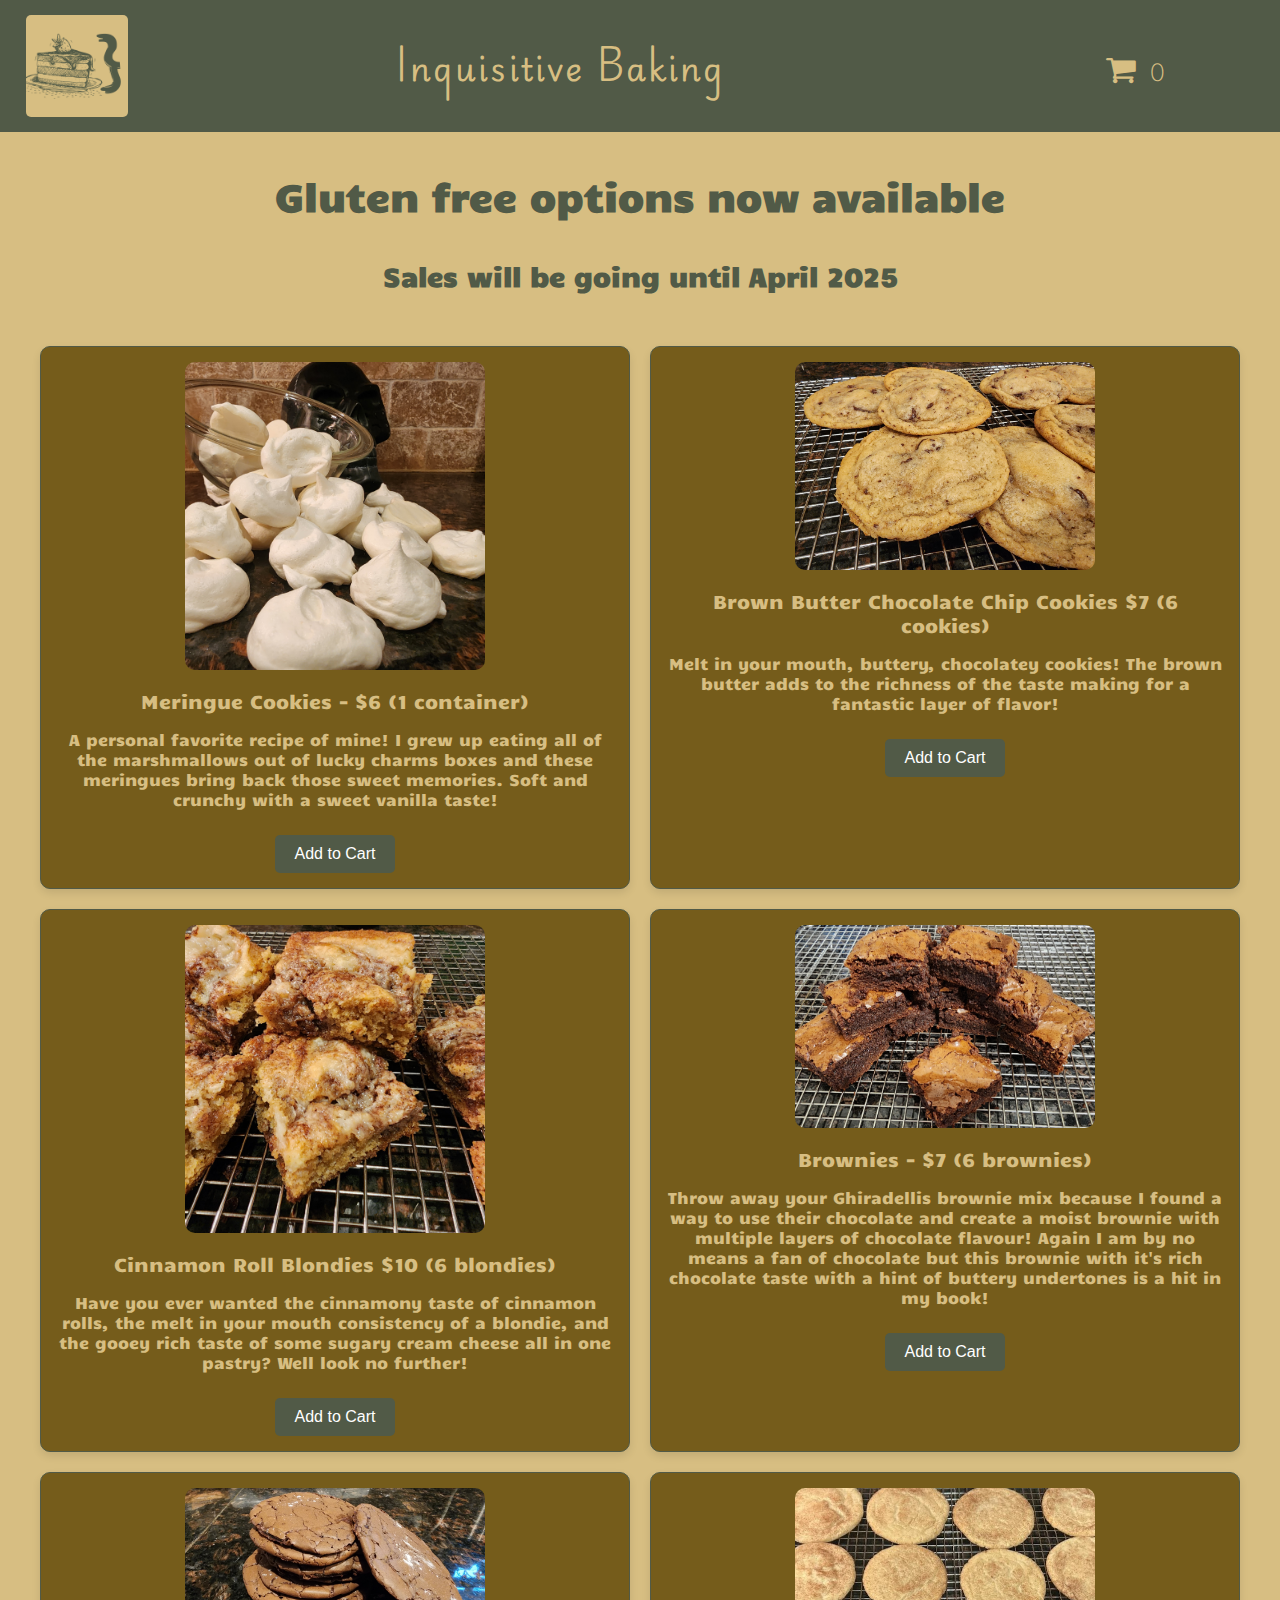
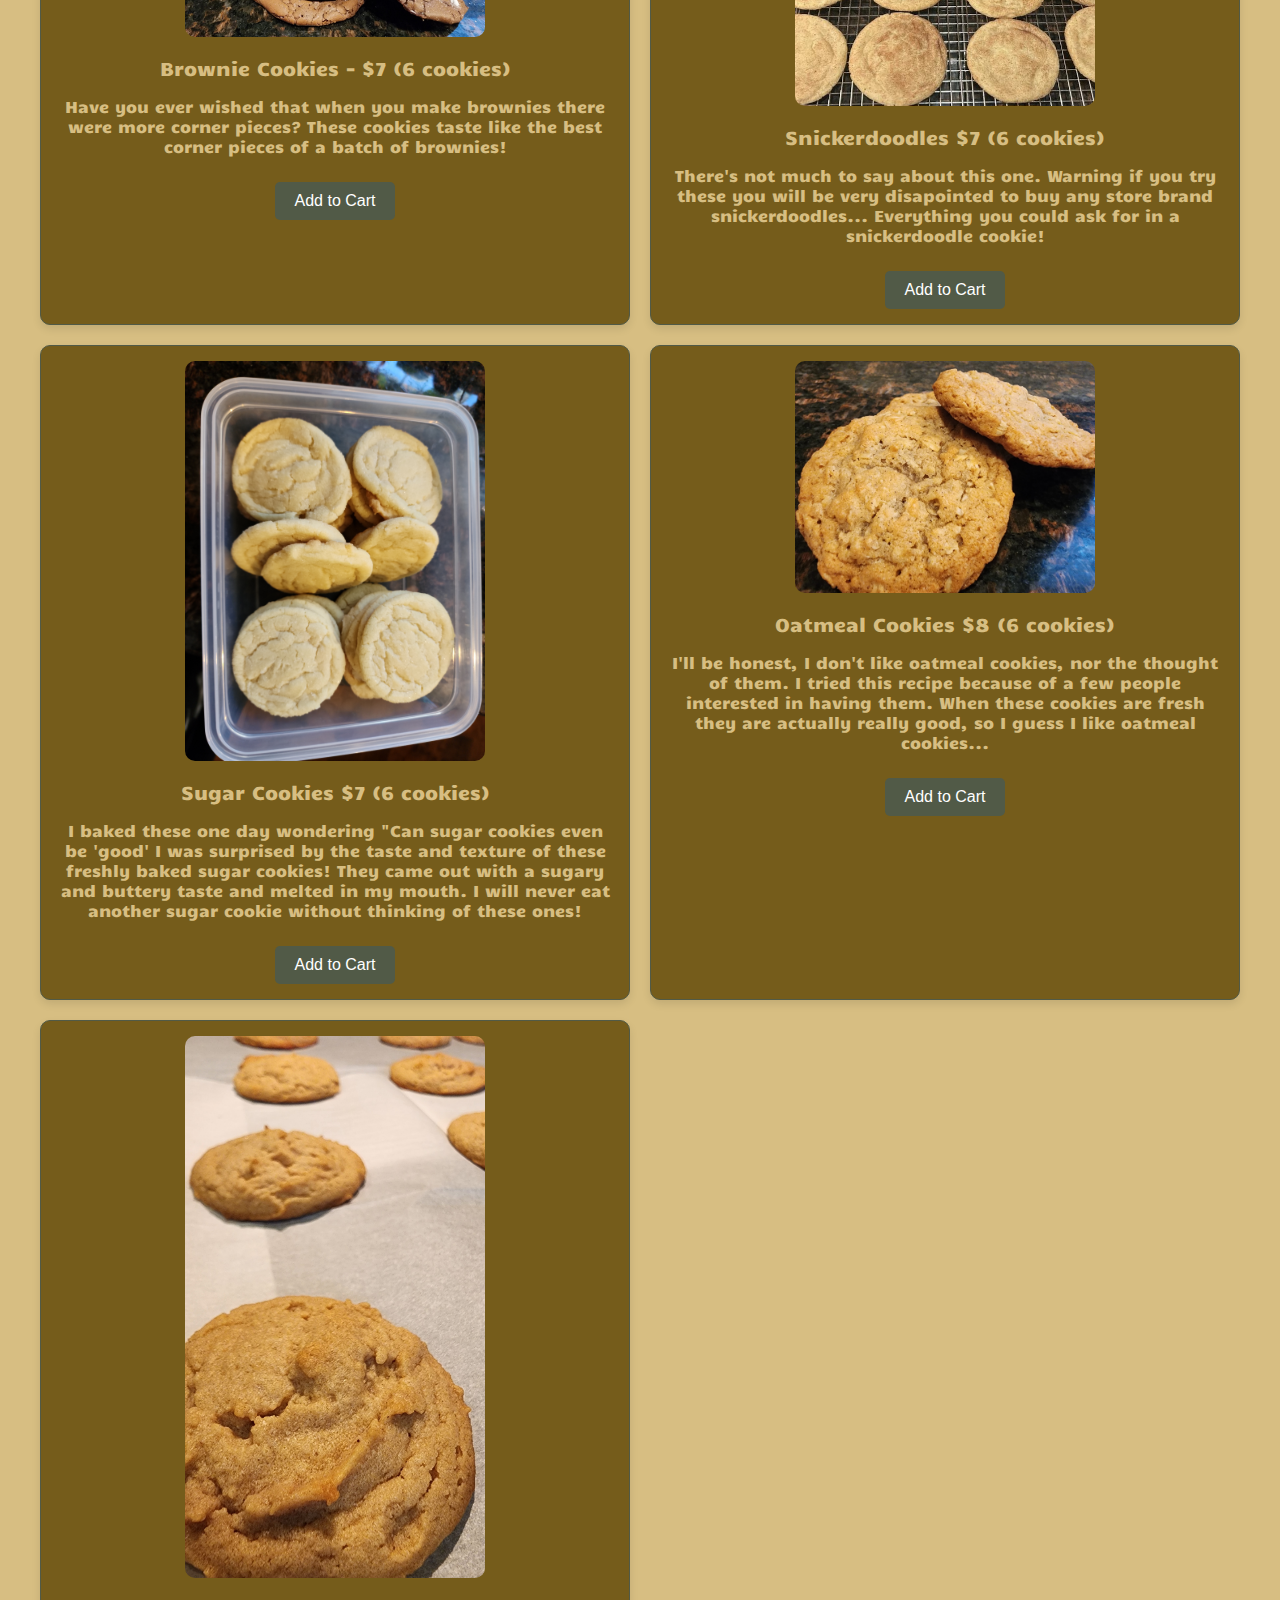
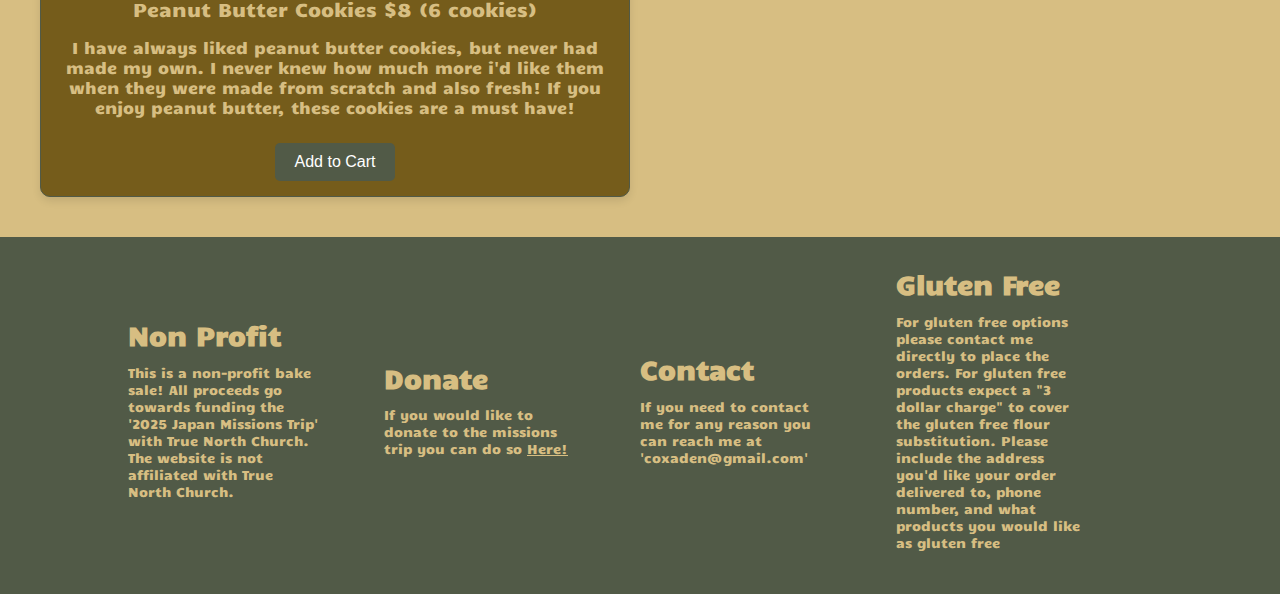
<file: index.html>
<!DOCTYPE html>
<html lang="en">
<head>
    <meta charset="UTF-8">
    <meta name="viewport" content="width=device-width, initial-scale=1.0">
    <title>Inquisitive Baking</title>
    <link rel="preconnect" href="https://fonts.googleapis.com">
    <link rel="preconnect" href="https://fonts.gstatic.com" crossorigin>
    <link href="https://fonts.googleapis.com/css2?family=Playwrite+BR:wght@100..400&family=Playwrite+FR+Moderne:wght@100..400&display=swap" rel="stylesheet">
    <link rel="stylesheet" href="https://cdnjs.cloudflare.com/ajax/libs/font-awesome/4.7.0/css/font-awesome.min.css">

    <link rel="preconnect" href="https://fonts.googleapis.com">
    <link rel="preconnect" href="https://fonts.gstatic.com" crossorigin>
    <link href="https://fonts.googleapis.com/css2?family=Candal&display=swap" rel="stylesheet">

    <link rel="stylesheet" href="styles.css">
    <link rel="icon" href="images/favicon3_io/favicon-16x16.png" type="image/x-icon">
    <script src="config.js"></script>
</head>
<body>

<header  class=" playwrite-fr-moderne-font">
    <img src="images/cakeLogo.png" id="logo">
    <h1>Inquisitive Baking</h1>
    <div id="cart">
    <i class="fa fa-shopping-cart cart-icon"  onclick="openCart()"></i>
    <span class="cart-count">0</span>
</div>
</header>


<div id="message" class="candal-regular">
    <h3>Gluten free options now available</h3>
    <h4>Sales will be going until April 2025</h4>
</div>

<div class="container">
    <!-- Product 1: Meringue Cookies -->
    <div class="product-box">
        <img src="images/meringue.jpg" alt="Baked Good 1">
        <h3  class="candal-regular">Meringue Cookies - $6 (1 container)</h3>
        <p  class="candal-regular">A personal favorite recipe of mine! I grew up eating all of the marshmallows out of lucky charms boxes and these meringues bring back those sweet memories. Soft and crunchy with a sweet vanilla taste!</p>
        <button class="purchase-btn" onclick="addToCart('Meringue', 6.00)">Add to Cart</button>
    </div>

    <!-- Product 2: Brown Butter Chocolate Chip Cookies -->
    <div class="product-box">
        <img src="images/chocChip.jpg" alt="Baked Good 2">
        <h3  class="candal-regular">Brown Butter Chocolate Chip Cookies $7 (6 cookies)</h3>
        <p  class="candal-regular">Melt in your mouth, buttery, chocolatey cookies! The brown butter adds to the richness of the taste making for a fantastic layer of flavor!</p>
        <button class="purchase-btn" onclick="addToCart('Chocolate Chip Cookies', 7.00)">Add to Cart</button>
    </div>

    <!-- Product 3: Cinnamon Roll Blondies -->
    <div class="product-box">
        <img src="images/cinnBLond.jpg" alt="Baked Good 3">
        <h3  class="candal-regular">Cinnamon Roll Blondies $10 (6 blondies)</h3>
        <p  class="candal-regular">Have you ever wanted the cinnamony taste of cinnamon rolls, the melt in your mouth consistency of a blondie, and the gooey rich taste of some sugary cream cheese all in one pastry? Well look no further!</p>
        <button class="purchase-btn" onclick="addToCart('Cinnamon Roll Blondies', 10.00)">Add to Cart</button>
    </div>

    <!-- Product 4: Brownies -->
    <div class="product-box">
        <img src="images/brownies.jpg" alt="Baked Good 4">
        <h3  class="candal-regular">Brownies - $7 (6 brownies)</h3>
        <p  class="candal-regular">Throw away your Ghiradellis brownie mix because I found a way to use their chocolate and create a moist brownie with multiple layers of chocolate flavour! Again I am by no means a fan of chocolate but this brownie with it's rich chocolate taste with a hint of buttery undertones is a hit in my book!</p>
        <button class="purchase-btn" onclick="addToCart('Brownies', 7.00)">Add to Cart</button>
    </div>

    <!-- Product 5: Brownie Cookies -->
    <div class="product-box">
        <img src="images/brownieCookies.jpg" alt="Baked Good 5">
        <h3  class="candal-regular">Brownie Cookies - $7 (6 cookies)</h3>
        <p  class="candal-regular">Have you ever wished that when you make brownies there were more corner pieces? These cookies taste like the best corner pieces of a batch of brownies!</p>
        <button class="purchase-btn" onclick="addToCart('Brownie Cookies', 7.00)">Add to Cart</button>
    </div>

    <!-- Product 6: Snickerdoodles -->
    <div class="product-box">
        <img src="images/snicker.jpg" alt="Baked Good 6">
        <h3  class="candal-regular">Snickerdoodles $7 (6 cookies)</h3>
        <p  class="candal-regular">There's not much to say about this one. Warning if you try these you will be very disapointed to buy any store brand snickerdoodles... Everything you could ask for in a snickerdoodle cookie!</p>
        <button class="purchase-btn" onclick="addToCart('Snickerdoodles', 7.00)">Add to Cart</button>
    </div>

    <!-- Product 6: Sugar Cookies -->
    <div class="product-box">
        <img src="images/sugar.jpg" alt="Baked Good 6">
        <h3  class="candal-regular">Sugar Cookies $7 (6 cookies)</h3>
        <p  class="candal-regular">I baked these one day wondering "Can sugar cookies even be 'good' I was surprised by the taste and texture of these freshly baked sugar cookies! They came out with a sugary and buttery taste and melted in my mouth. I will never eat another sugar cookie without thinking of these ones!</p>
        <button class="purchase-btn" onclick="addToCart('Sugar Cookies', 7.00)">Add to Cart</button>
    </div>

    <!-- Product 6: Oatmeal Cookies -->
    <div class="product-box">
        <img src="images/oatmeal.jpg" alt="Baked Good 6">
        <h3  class="candal-regular">Oatmeal Cookies $8 (6 cookies)</h3>
        <p  class="candal-regular">I'll be honest, I don't like oatmeal cookies, nor the thought of them. I tried this recipe because of a few people interested in having them. When these cookies are fresh they are actually really good, so I guess I like oatmeal cookies...</p>
        <button class="purchase-btn" onclick="addToCart('Oatmeal Cookies', 8.00)">Add to Cart</button>
    </div>

    <!-- Product 6: Peanut Butter Cookies -->
    <div class="product-box">
        <img src="images/pbc.jpg" alt="Baked Good 6">
        <h3  class="candal-regular">Peanut Butter Cookies $8 (6 cookies)</h3>
        <p  class="candal-regular">I have always liked peanut butter cookies, but never had made my own. I never knew how much more i'd like them when they were made from scratch and also fresh! If you enjoy peanut butter, these cookies are a must have!</p>
        <button class="purchase-btn" onclick="addToCart('Peanut Butter Cookies', 8.00)">Add to Cart</button>
    </div>
</div>

<footer class="candal-regular">

<div class="footer-item candal-regular">
    <h5>Non Profit</h5>
        <p>This is a non-profit bake sale! All proceeds go towards funding the '2025 Japan Missions Trip' with True North Church. The website is not affiliated with True North Church.</p>
</div>

<div class="footer-item candal-regular">
    <h5>Donate</h5>
        <p>If you would like to donate to the missions trip you can do so <a href="https://churchteams.com/m/Register.asp?a=ZVZFYkY0VCtNZTA9">Here!</a></p>
</div>

<div class="footer-item candal-regular">
    <h5>Contact</h5>
        <p>If you need to contact me for any reason you can reach me at 'coxaden@gmail.com'</p>
</div>

<div class="footer-item candal-regular">
    <h5>Gluten Free</h5>
        <p>For gluten free options please contact me directly to place the orders. For gluten free products expect a   <heavy>"3 dollar charge"</heavy>   to cover the gluten free flour substitution. Please include the address you'd like your order delivered to, phone number, and what products you would like as gluten free </p>
</div>

</footer>



<div id="cartOverlay" class="cart-overlay"></div>

<!-- Cart Sidebar -->
<div id="cartSidebar" class="cart-sidebar">
    <button class="close-btn" style="color:#d7be82" onclick="closeCart()">X</button>
    <h2 style="background-color: #515a47; padding:20px;margin:0; color:#d7be82;">Your Cart</h2>
    <div class="cart-items"></div>
    <div class="cart-footer">
        <button id="proceedButton" disabled onclick="proceedToPurchase()">Proceed to Purchase</button>
    </div>

    <div id="sidebar-order-info" class="candal-regular">
        <label>Add additional order info</label>
        <textarea title="add order info" id="order-info-textarea"></textarea>
    </div>

    <div id="sidebar-footer" class="candal-regular">
        <p>After making a purchase, your shipping details will be recieved and your order will be worked on at my soonest availability!<br>By including your phone number on the purchase page I can keep in touch with exact times and details</p>
    </div>
</div>

<script>
    let cart = JSON.parse(localStorage.getItem('cart')) || [];
    const cartSidebar = document.getElementById('cartSidebar');
    const cartCount = document.querySelector('.cart-count');
    const cartItems = document.querySelector('.cart-items');
    const proceedButton = document.getElementById('proceedButton');
    const cartOverlay = document.getElementById('cartOverlay');
    const orderInfoTextarea = document.getElementById('order-info-textarea');

    function openCart() {
        cartSidebar.classList.toggle('open');
        cartOverlay.classList.toggle('open');
        updateCart();
    }

    function closeCart() {
        cartSidebar.classList.remove('open');
        cartOverlay.classList.remove('open');
    }

    cartOverlay.addEventListener('click', () => {
        cartSidebar.classList.remove('open');
        cartOverlay.classList.remove('open');
    });

    orderInfoTextarea.addEventListener('input',function(){
        localStorage.setItem('orderMessage',orderInfoTextarea.value);
    });



    function addToCart(product, price) {
    const existingProduct = cart.find(item => item.product === product);
    if (existingProduct) {
        // Increase the quantity if the product already exists
        existingProduct.quantity += 1;
    } else {
        // Otherwise, add a new product with quantity 1
        cart.push({ product, price, quantity: 1 });
    }
    localStorage.setItem('cart', JSON.stringify(cart));
    updateCart();
}

function updateQuantity(index, newQuantity) {
    // Update the quantity of the product at the given index
    if (newQuantity < 1) return; // Ensure the quantity stays at 1 or above
    cart[index].quantity = parseInt(newQuantity);
    localStorage.setItem('cart', JSON.stringify(cart));
    updateCart();
}


    function updateCart() {
        cartItems.innerHTML = '';
        let totalItems = 0; // Track total quantity of items
        cart.forEach((item, index) => {
            const cartItem = document.createElement('div');
            cartItem.classList.add('cart-item');
            cartItem.innerHTML = `
                <span>${item.product} - $${item.price.toFixed(2)}</span>
                <input type="number" value="${item.quantity}" min="1" onchange="updateQuantity(${index}, this.value)">
                <button onclick="removeFromCart(${index})">Remove</button>
            `;
            cartItems.appendChild(cartItem);

            // Sum the quantities of all items in the cart
            totalItems += item.quantity;
        });

        // Update cart icon with the total quantity of all items in the cart
        cartCount.textContent = totalItems;
        proceedButton.disabled = cart.length === 0;
    }
function removeFromCart(index) {
        cart.splice(index, 1);
        localStorage.setItem('cart', JSON.stringify(cart));
        updateCart();
    }
    

    function proceedToPurchase() {
        // Redirect to the purchase page
        window.location.href = 'purchasePage.html';
        console.log('Proceeding to purchase with:', cart);
    }

    // Initial cart update on page load
    updateCart();

</script>

</body>
</html>
</file>
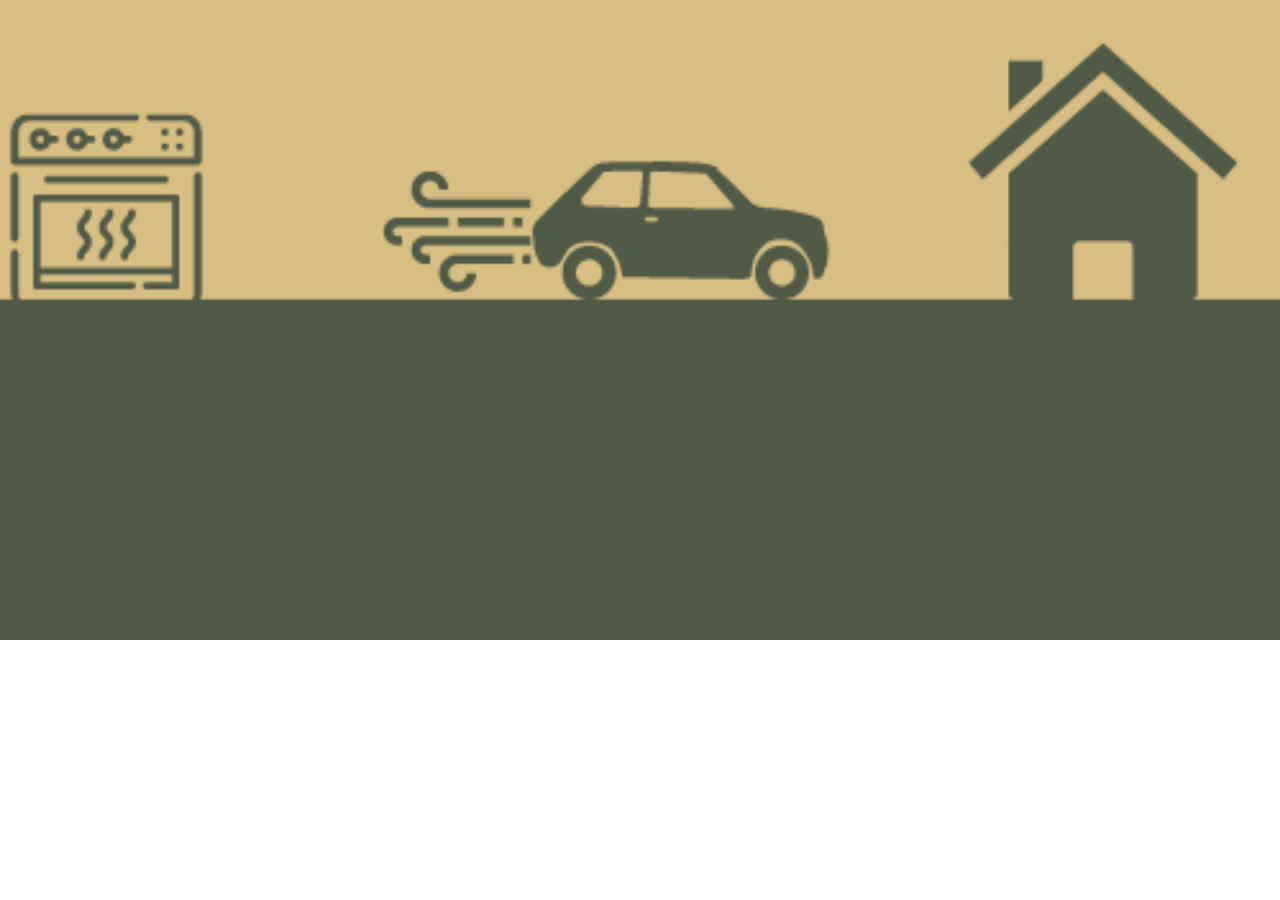
<file: order-success.html>
<!DOCTYPE html>
<html lang="en">
<head>
    <meta charset="UTF-8">
    <meta name="viewport" content="width=device-width, initial-scale=1.0">
    <title>Success!</title>
    <link rel="stylesheet" href="successStyles.css"> <!-- Optional: Link to external CSS -->
    <link rel="icon" href="images/favicon3_io/favicon-16x16.png" type="image/x-icon">
</head>
<body >

</body>
</html>
</file>
<file: styles.css>
/* Color Palette Variables */
:root {
    --dark-green: #515a47;
    --light-beige: #d7be82;
    --dark-brown: #7a4419;
    --golden-brown: #755c1b;
    --deep-red: #400406;
}

.candal-regular {
    font-family: "Candal", sans-serif;
    font-weight: 400;
    font-style: normal;
  }  

.playwrite-fr-moderne-font {
    font-family: "Playwrite FR Moderne", cursive;
    font-optical-sizing: auto;
    font-weight: 300;
    font-style: normal;
}






html {
    -ms-overflow-style: none;  /* For Internet Explorer and Edge */
    scrollbar-width: none;  /* For Firefox */
}

body {
    overflow-y: scroll;  /* Ensures scrolling works */
    scrollbar-width: none;  /* Hides scrollbar in Firefox */
    -ms-overflow-style: none;  /* Hides scrollbar in IE and Edge */

    font-family: Arial, sans-serif;
    margin: 0;
    padding: 0;
    background-color: var(--light-beige);
    color: var(--dark-green);
    min-height: 100%;
}
body::-webkit-scrollbar {
    display: none;  /* Hides scrollbar in Chrome, Safari, and Opera */
}

header {
    display: flex;
    align-items: center;
    justify-content: space-between;
    

    background-color: var(--dark-green);
    color: var(--light-beige);
    text-align: center;
    padding: 10px 0;
    font-size: 2.5vw;
    letter-spacing: 2px;
    position: sticky;
    top: 0;
    z-index: 1000;  /* Ensure header stays on top of content */
    width: 100%;
}

.cart-icon {
    flex:1;
    /*position: absolute;
    top: 50px;
    right: 50px;*/
    font-size: 2.5vw;
    cursor: pointer;
}
#cart{
    flex:1;
}
.cart-count {
    /*position: absolute;
    top: 43px;
    right: 20px;*/
    color: var(--light-beige);
    
    
    font-size: 0.5em;
}
#logo
{
    margin-left: 2%;
    width: 8%;
     /*position:absolute;
      left: 10px; 
      top:3px;*/
       border-radius: 5px;
}
header h1 {
    flex:3;
     font-size: 2.5vw;
    padding-bottom: 0;
text-align: center;}
.container {
    max-width: 1200px;
    margin: 20px auto;
    padding: 20px;
    display: grid;
    grid-template-columns: 1fr 1fr;
    gap: 20px;
}

#message
{
    align-items: center;
    text-align: center ;
}
#message h3{
    font-size: 3vw;
}
#message h4{
    font-size: 2vw;
}

.product-box {
    background-color: var(--golden-brown);
    border: 1px solid var(--dark-green);
    border-radius: 10px;
    padding: 15px;
    text-align: center;
    box-shadow: 0 4px 8px rgba(0, 0, 0, 0.1);
}

.product-box img {
    width: 100%;
    max-width: 300px;
    height: auto;
    border-radius: 10px;
}

.product-box h3 {
    margin: 15px 0 10px;
    color: var(--light-beige);
}

.product-box p {
    font-size: 1em;
    color: var(--light-beige);
}

.purchase-btn {
    background-color: var(--dark-green);
    color: white;
    padding: 10px 20px;
    border: none;
    border-radius: 5px;
    cursor: pointer;
    margin-top: 10px;
    font-size: 1em;
    transition: background-color 0.3s;
}

.purchase-btn:hover {
    background-color: var(--deep-red);
}

/* Sidebar Cart */
.cart-sidebar {
    position: fixed;
    top: 0;
    right: -100%;
    width: 300px;
    height: 100%;
    
    background-color: var(--light-beige);
    box-shadow: -2px 0 5px rgba(0, 0, 0, 0.5);
    transition: right 0.3s ease;
    z-index: 9999;
    overflow-y: auto;
}

.cart-item input[type="number"] {
    width: 50px;
    margin-left: 10px;
    text-align: center;
    background-color: var(--light-beige);
    opacity: 50%;
    border-color: var(--dark-green);
}


.cart-sidebar.open {
    right: 0;
}

.cart-sidebar h2 {
    margin-top: 0;
    text-align: center;
}

.cart-items {
    text-align: left;
    margin-bottom: 20px;
}

.cart-item {
    display: flex;
    justify-content: space-between;
    margin-bottom: 10px;
}

.cart-item button {
    background-color: var(--deep-red);
    color: white;
    border: none;
    padding: 5px 10px;
    cursor: pointer;
    border-radius: 5px;
}

.close-btn {
    background-color: var(--dark-green);
    color: white;
    padding: 10px 20px;
    border: none;
    border-radius: 5px;
    cursor: pointer;
    font-size: 1em;
    margin-top: 10px;
    position: absolute;
    top: 10px;
    right: 10px;
}

/* Cart Overlay */
.cart-overlay {
    position: fixed;
    top: 0;
    left: 0;
    width: 100%;
    height: 100%;
    background-color: rgba(0, 0, 0, 0.5);
    z-index: 90;
    display: none;
}

.cart-overlay.open {
    display: block;
}

.cart-footer button {
    background-color: var(--dark-green);
    color: var(--light-beige);
    padding: 10px 20px;
    border: none;
    border-radius: 5px;
    cursor: pointer;
    font-size: 1em;
}
.cart-footer {
    text-align: center;
}
.cart-footer button[disabled] {
    background-color: var(--deep-red);
    opacity: 50%;
    cursor: not-allowed;
}

.cart-footer button:hover:not([disabled]) {
    background-color: var(--golden-brown);
}


#sidebar-footer{
    margin: 5%;
}
#sidebar-order-info
{
    width:90%;
    margin-left: 1vw;
    margin-top:2vw;
}
#sidebar-order-info label
{
    margin-left: 1vw;
}

#sidebar-order-info textarea
{
width:100%;
background-color: var(--dark-green);
color:var(--light-beige);
font-size: 1vw;
border:none;
border-radius: 5px;
opacity: 80%;
height:10vw;
}

footer{
    display:flex;
    align-items: center;
    justify-content: center;
    flex-direction: row;
   margin:0;
    background-color: var(--dark-green);
    color: var(--light-beige);
    align-items: center;
    padding: 30px;
}
footer p{
    width:15vw;
    font-size:1vw;
}
footer h5{
    font-size: 2vw;
   margin:0;
}
footer a{
    color: var(--light-beige);
}
.footer-item{
    display: flex;
    width:20vw;
    
    flex-direction: column;
}

/* Media Queries */
@media (max-width: 768px) {
    .container {
        grid-template-columns: 1fr;
    }

    header {
        font-size: 6vw;
    }
  header h1{font-size: 3.5vw;}

    .cart-sidebar {
        width: 100%;
    }

    .close-btn {
        position: absolute;
        top: 10px;
        right: 10px;
    }
    
    .cart-icon
    {
        font-size:7vw;
    }
    #logo
    {
        width:12vw;
    }


    #sidebar-order-info textarea{
       
    }
#cartSidebar p{
    width:auto;
}

    footer{flex-direction: column;}
    .footer-item{width:auto;}
    footer p{
     width:auto;
        font-size:4vw;
    }
    footer h5{
        font-size: 5vw;
      
    }
}
</file>
<file: successStyles.css>
body {
    background-image: url('images/bg.png'); /* Change the path to your image */
    background-size: cover; /* Ensures the image covers the entire background */
    background-position: center; /* Centers the image */
    background-repeat: no-repeat; /* Prevents the image from repeating */
    margin: 0; /* Removes default margin */
}
</file>
